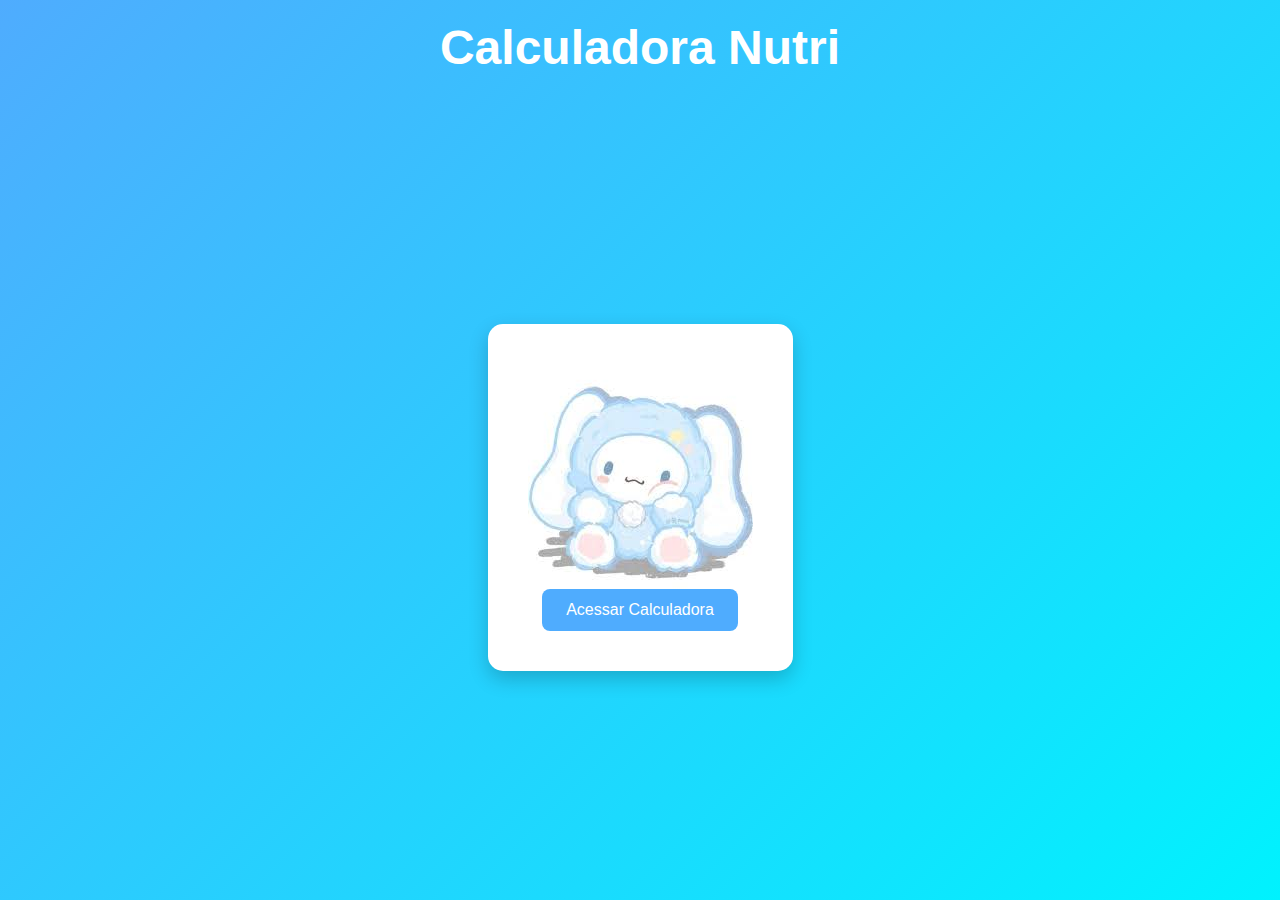
<file: index.html>
<!DOCTYPE html>
<html lang="en">
<head>
    <meta charset="UTF-8">
    <meta name="viewport" content="width=device-width, initial-scale=1.0">
    <title>Document</title>

    <link rel="stylesheet" href="ind.css">

<body>

<!--<img src="cinamon.jpeg" class="imagem-cinamoon">-->

    <header>
    <h2 id ="titulo">Calculadora Nutri</h2> <!-- titulo -->
    </header>

         <main class="container">
            
             <div class="calculadora"> <!--parte central com botao-->
                <img src="cinamon.jpeg" class="imagem-cinamoon">
                 <a href="calculadora.html" id="login">Acessar Calculadora</a>
        </div>
    </main>

</body>
</html>
</html>
</file>
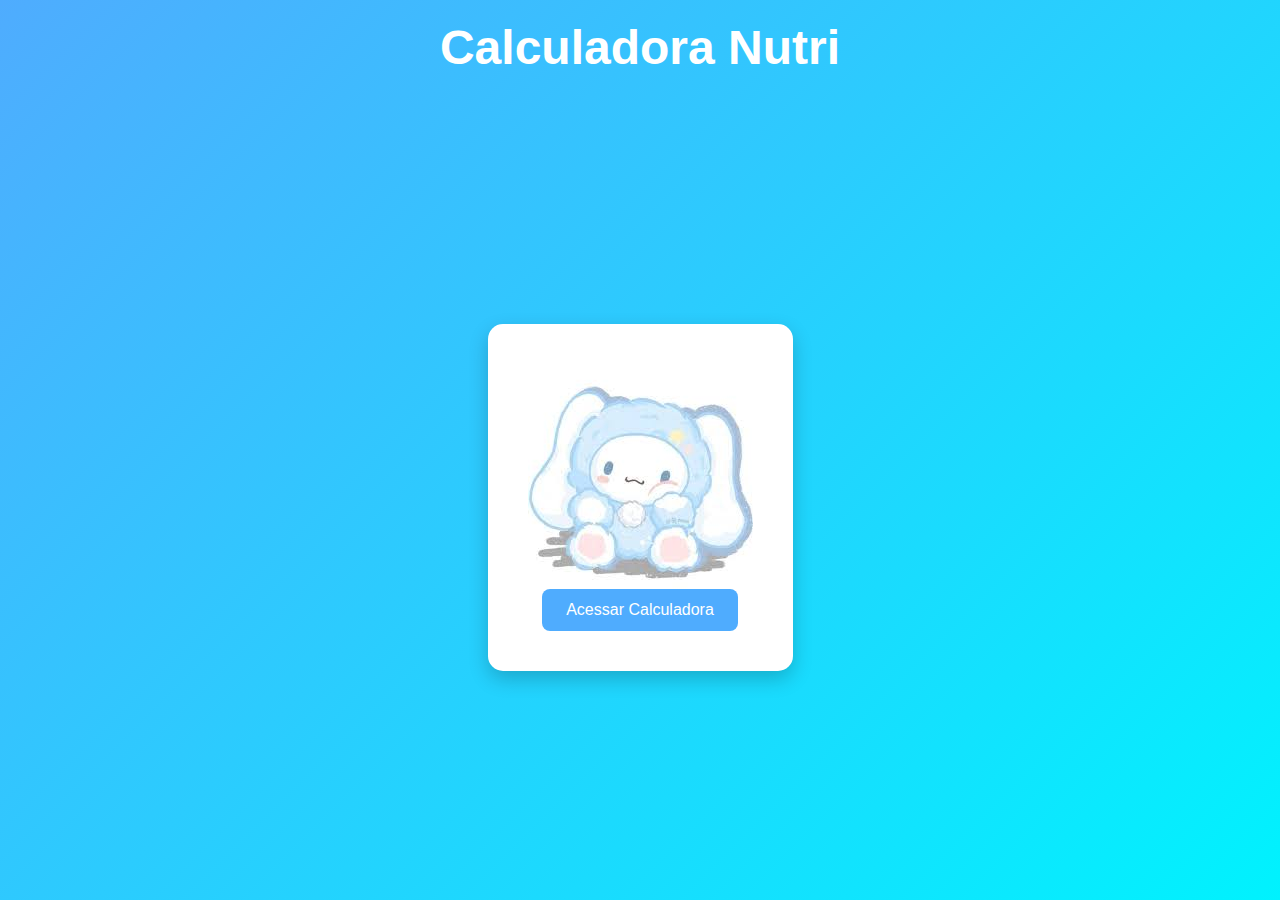
<file: Calculator/pages/index.html>
<!DOCTYPE html>
<html lang="en">
<head>
    <meta charset="UTF-8">
    <meta name="viewport" content="width=device-width, initial-scale=1.0">
    <title>Calculadora Nutri</title>

    <!-- Estilo principal -->
    <link rel="stylesheet" href="../css/ind.css">
</head>

<body>
    <header>
        <h2 id="titulo">Calculadora Nutri</h2>
    </header>

    <main class="container">
        <div class="calculadora">
            <!-- Imagem decorativa -->
            <img src="../assets/cinamon.jpeg" class="imagem-cinamoon" alt="Canela">
            
            <!-- Link para a calculadora -->
            <a href="calculadora.html" id="login">Acessar Calculadora</a>
        </div>
    </main>
</body>
</html>
</file>
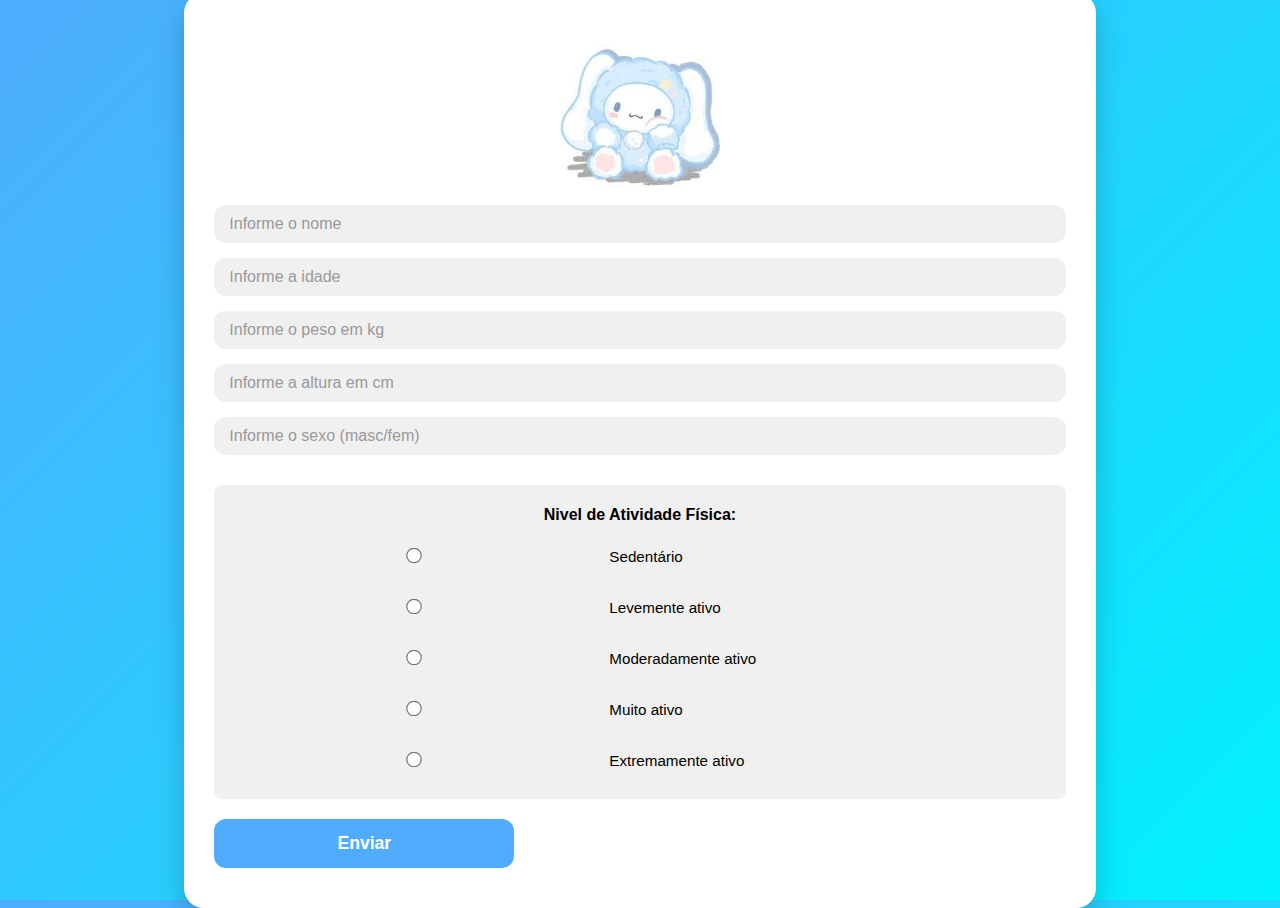
<file: calculadora.html>
<!DOCTYPE html>
<html lang="pt-BR">
<head>
    <meta charset="UTF-8" />
    <meta name="viewport" content="width=device-width, initial-scale=1.0" />
    <title>Calculadora</title>
    <link rel="stylesheet" href="calc.css" />
</head>
<body>
    <div class="container">
        <img src="cinamon.jpeg" class="imagem-cinamoon" width="160px">
        <div class="input-area">
            <div class="input-group">
                <input type="text" id="nome" placeholder="Informe o nome"> 
            </div>
            <div class="input-group">
                <input type="number" id="idade" placeholder="Informe a idade"> 
            </div>
            <div class="input-group">
                <input type="number" id="peso" placeholder="Informe o peso em kg"> 
            </div>
            <div class="input-group">
                <input type="number" id="altura" placeholder="Informe a altura em cm"> 
            </div>
            <div class="input-group">
                <input type="text" id="sexo" placeholder="Informe o sexo (masc/fem)"> 
            </div>

            <div class="atividade-container">
                <p class="atividade-titulo">Nivel de Atividade Física:</p>
            <label><input type="radio" name="atividade" value = "1.2">Sedentário</label><br>
            <label><input type="radio" name="atividade" value = "1.55">Levemente ativo</label><br>
            <label><input type="radio" name="atividade" value = "1.85">Moderadamente ativo</label><br>
            <label><input type="radio" name="atividade" value = "2.2">Muito ativo</label><br>
            <label><input type="radio" name="atividade" value = "2.4">Extremamente ativo</label><br>
        </div>
            <button type="button" onclick="cadastrar()">Enviar</button>
        </div>
    </div>

    <script src="in.js"></script>
</body>
</html>
</file>
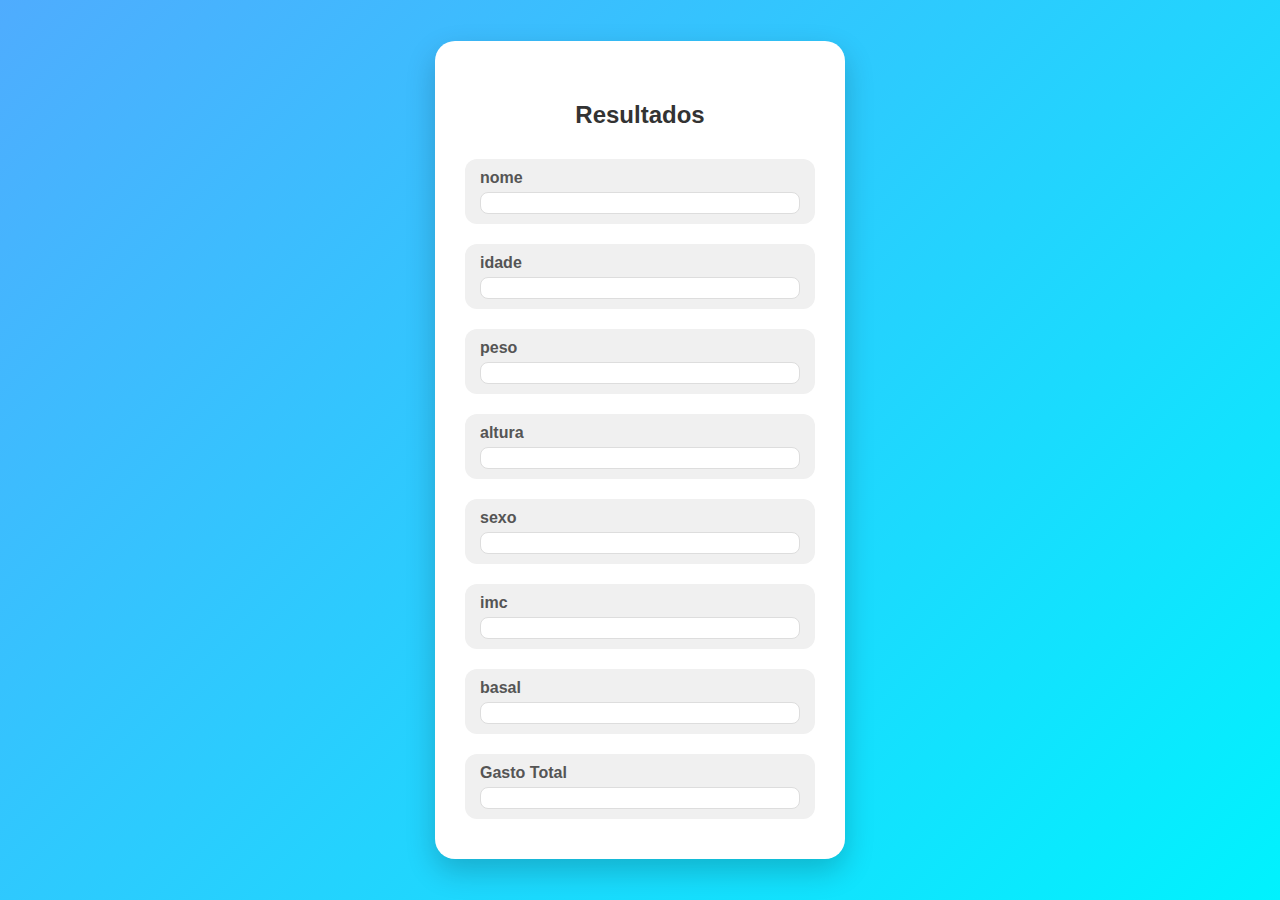
<file: resultado.html>
<!DOCTYPE html>
<html lang="en">
<head>
    <meta charset="UTF-8">
    <meta name="viewport" content="width=device-width, initial-scale=1.0">
    <title>Document</title>
    <link rel="stylesheet" href="result.css">

</head>
<body>
    
    <div class="main-result"></div>
    <!--formulario principal-->
        <div class="form-container">
        <h2>Resultados</h2>

        <div class="output-container">
                <h3>nome</h3>
                <div class="output-content" id="nome"></div>
        </div>

            <div class="output-container">
            <h3>idade</h3>
            <div class="output-content" id="idade"></div>
            </div>

                <div class="output-container">
                <h3>peso</h3>
                <div class="output-content" id="peso"></div>
                </div>

                    <div class="output-container">
                    <h3>altura</h3>
                    <div class="output-content" id="altura"></div>
                    </div>

                        <div class="output-container">
                        <h3>sexo</h3>
                        <div class="output-content" id="sexo"></div>
                        </div>

                            <div class="output-container">
                            <h3>imc</h3>
                            <div class="output-content" id="imc"></div>
                            </div>
                                <div class="output-container">
                                <h3>basal</h3>
                                <div class="output-content" id="basal"></div>
                                </div>

                                <div class="output-container">
                                <h3>Gasto Total</h3>
                                <div class="output-content" id="gastoTotal"></div>
                                </div>
    <script src="in.js"></script>
    <script src="resultado.js"></script>
  
</body>
</html>
</file>
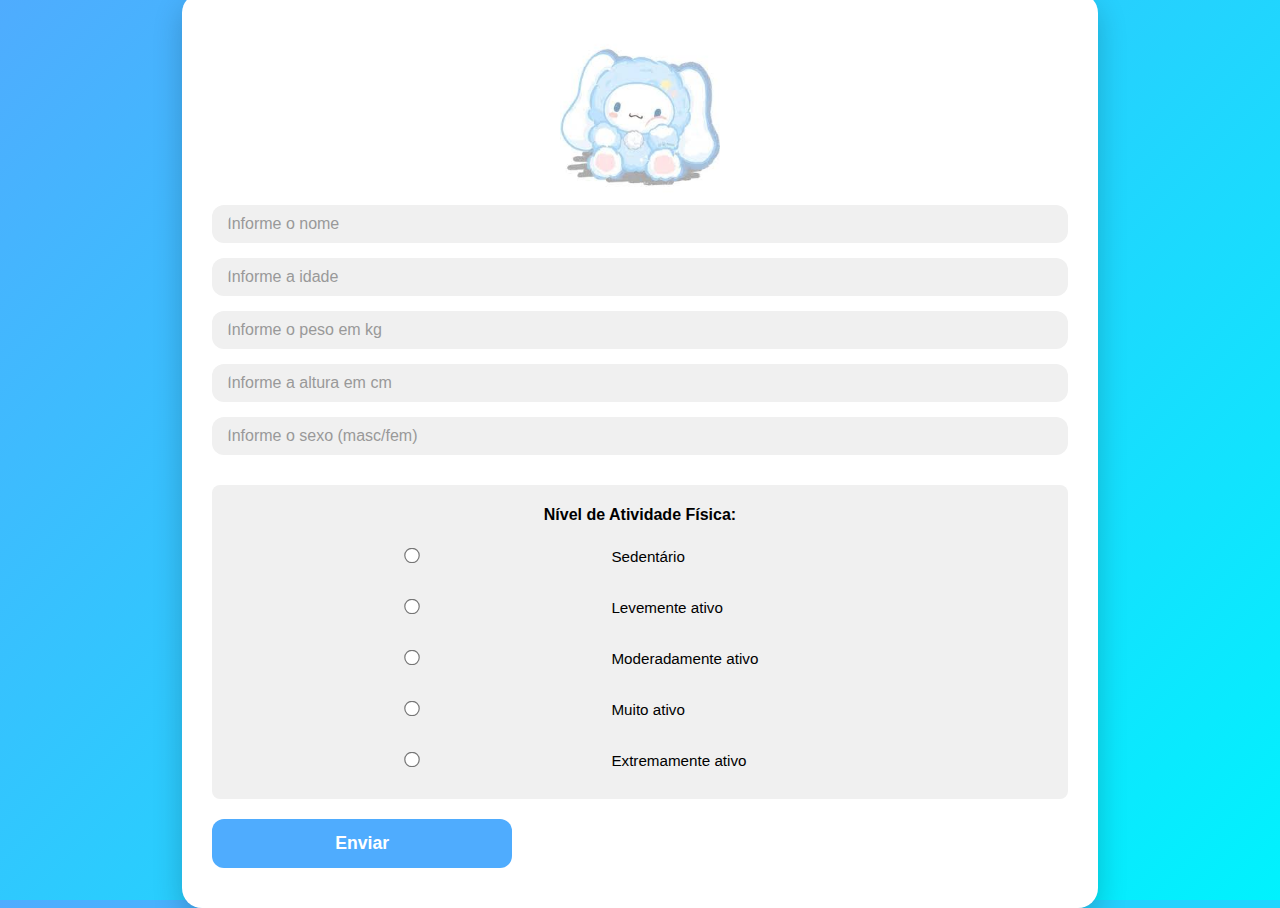
<file: Calculator/pages/calculadora.html>
<!DOCTYPE html>
<html lang="pt-BR">
<head>
    <meta charset="UTF-8" />
    <meta name="viewport" content="width=device-width, initial-scale=1.0" />
    <title>Calculadora</title>

    <!-- Estilo principal da calculadora -->
    <link rel="stylesheet" href="../css/calc.css" />
</head>
<body>
    <div class="container">
        <img src="../assets/cinamon.jpeg" class="imagem-cinamoon" width="160px" alt="Imagem decorativa">
        
        <div class="input-area">
            <div class="input-group">
                <input type="text" id="nome" placeholder="Informe o nome"> 
            </div>
            <div class="input-group">
                <input type="number" id="idade" placeholder="Informe a idade"> 
            </div>
            <div class="input-group">
                <input type="number" id="peso" placeholder="Informe o peso em kg"> 
            </div>
            <div class="input-group">
                <input type="number" id="altura" placeholder="Informe a altura em cm"> 
            </div>
            <div class="input-group">
                <input type="text" id="sexo" placeholder="Informe o sexo (masc/fem)"> 
            </div>

            <div class="atividade-container">
                <p class="atividade-titulo">Nível de Atividade Física:</p>
                <label><input type="radio" name="atividade" value="1.2"> Sedentário</label><br>
                <label><input type="radio" name="atividade" value="1.55"> Levemente ativo</label><br>
                <label><input type="radio" name="atividade" value="1.85"> Moderadamente ativo</label><br>
                <label><input type="radio" name="atividade" value="2.2"> Muito ativo</label><br>
                <label><input type="radio" name="atividade" value="2.4"> Extremamente ativo</label><br>
            </div>

            <button type="button" onclick="cadastrar()">Enviar</button>
        </div>
    </div>

    <!-- Script com a lógica da calculadora -->
    <script src="../js/in.js"></script>
</body>
</html>
</file>
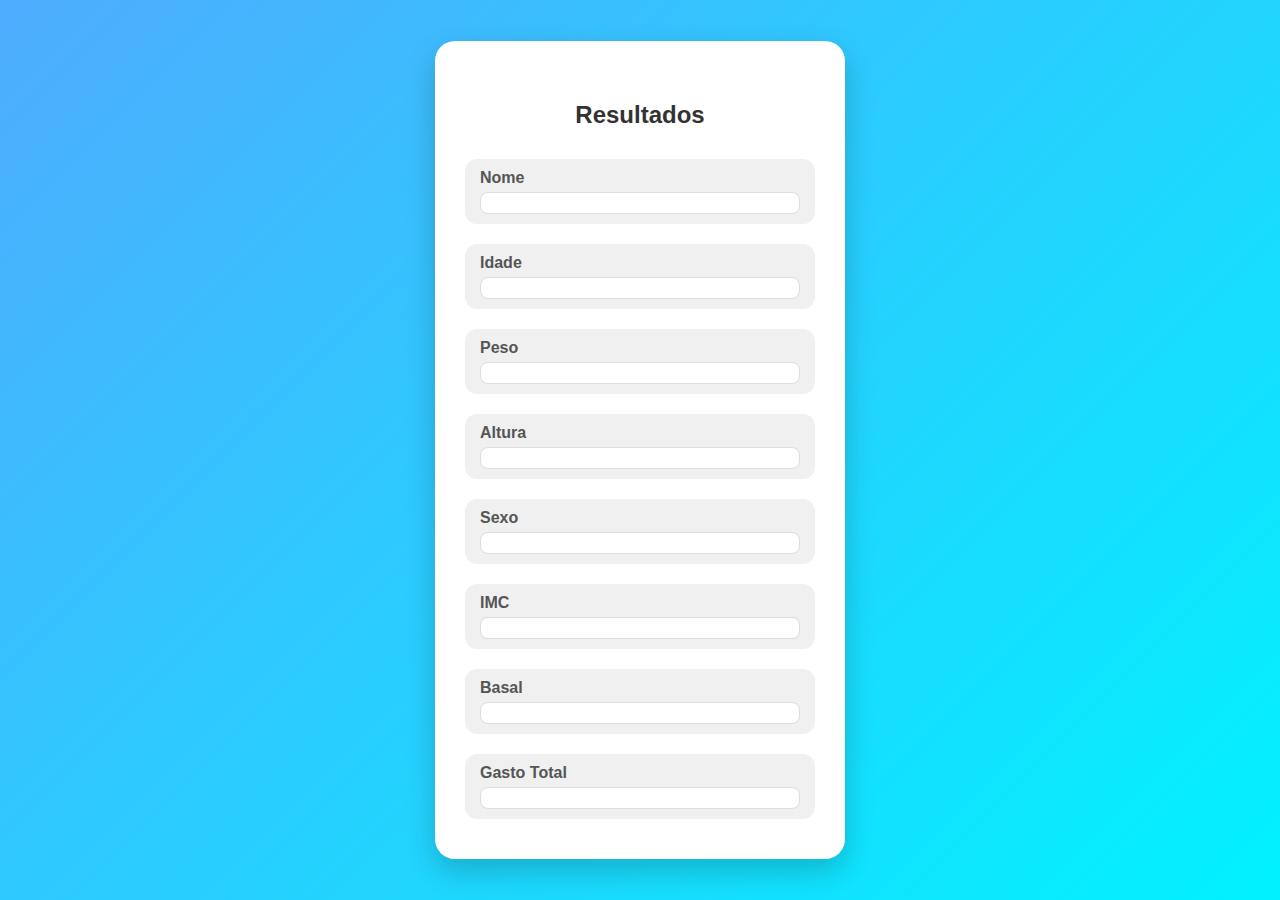
<file: Calculator/pages/resultado.html>
<!DOCTYPE html>
<html lang="pt-BR">
<head>
    <meta charset="UTF-8">
    <meta name="viewport" content="width=device-width, initial-scale=1.0">
    <title>Resultado</title>

    <!-- Estilo específico da página de resultados -->
    <link rel="stylesheet" href="../css/result.css">
</head>
<body>
    <div class="main-result">
        <div class="form-container">
            <h2>Resultados</h2>

            <div class="output-container">
                <h3>Nome</h3>
                <div class="output-content" id="nome"></div>
            </div>

            <div class="output-container">
                <h3>Idade</h3>
                <div class="output-content" id="idade"></div>
            </div>

            <div class="output-container">
                <h3>Peso</h3>
                <div class="output-content" id="peso"></div>
            </div>

            <div class="output-container">
                <h3>Altura</h3>
                <div class="output-content" id="altura"></div>
            </div>

            <div class="output-container">
                <h3>Sexo</h3>
                <div class="output-content" id="sexo"></div>
            </div>

            <div class="output-container">
                <h3>IMC</h3>
                <div class="output-content" id="imc"></div>
            </div>

            <div class="output-container">
                <h3>Basal</h3>
                <div class="output-content" id="basal"></div>
            </div>

            <div class="output-container">
                <h3>Gasto Total</h3>
                <div class="output-content" id="gastoTotal"></div>
            </div>
        </div>
    </div>

    <!-- Scripts da lógica de resultado -->
    <script src="../js/in.js"></script>
    <script src="../js/resultado.js"></script>
</body>
</html>
</file>
<file: ind.css>
body {
    margin: 0;
    padding: 0;
    font-family: 'Segoe UI', Tahoma, Geneva, Verdana, sans-serif;
    background: linear-gradient(135deg, #4facfe, #00f2fe);
    height: 100vh;
    display: flex;
    flex-direction:column;
    align-items: center;

}

header{
width: 100%;
padding: 20px 0;
text-align: center;

}

#titulo {
    font-size: 3rem;
    margin: 0;
    color: #ffffff;
}

.container{
    flex:1;
    display: flex;
    align-items:center;
    justify-content: center;
    width: 100%
}
.calculadora {
    background-color: white;
    padding: 40px;
    border-radius: 15px;
    box-shadow: 0 8px 20px rgba(0, 0, 0, 0.2);
    text-align: center;

    display:flex;
    flex-direction: column;
    align-items: center;
}

#login {
    display: inline-block;
    padding: 12px 24px;
    background-color: #4facfe;
    color: white;
    text-decoration: none;
    border-radius: 8px;
    transition: background-color 0.3s ease;
}

#login:hover {
    background-color: #00c3ff;
}

/*.imagem-cinamoon canto {
    position: absolute;
    bottom: 20px;
    right: 20px;  → Muda para left: 20px se quiser no canto esquerdo 
    width: 300px;
    height: auto;
    z-index: 10;
}*/

.imagem-dentro {
    width: 100px;
    height: auto;
    margin-bottom: 20px;
}
</file>
<file: Calculator/css/ind.css>
body {
    margin: 0;
    padding: 0;
    font-family: 'Segoe UI', Tahoma, Geneva, Verdana, sans-serif;
    background: linear-gradient(135deg, #4facfe, #00f2fe);
    height: 100vh;
    display: flex;
    flex-direction:column;
    align-items: center;

}

header{
width: 100%;
padding: 20px 0;
text-align: center;

}

#titulo {
    font-size: 3rem;
    margin: 0;
    color: #ffffff;
}

.container{
    flex:1;
    display: flex;
    align-items:center;
    justify-content: center;
    width: 100%
}
.calculadora {
    background-color: white;
    padding: 40px;
    border-radius: 15px;
    box-shadow: 0 8px 20px rgba(0, 0, 0, 0.2);
    text-align: center;

    display:flex;
    flex-direction: column;
    align-items: center;
}

#login {
    display: inline-block;
    padding: 12px 24px;
    background-color: #4facfe;
    color: white;
    text-decoration: none;
    border-radius: 8px;
    transition: background-color 0.3s ease;
}

#login:hover {
    background-color: #00c3ff;
}

/*.imagem-cinamoon canto {
    position: absolute;
    bottom: 20px;
    right: 20px;  → Muda para left: 20px se quiser no canto esquerdo 
    width: 300px;
    height: auto;
    z-index: 10;
}*/

.imagem-dentro {
    width: 100px;
    height: auto;
    margin-bottom: 20px;
}
</file>
<file: calc.css>
body {
    margin: 0;
    padding: 0;
    height: 100vh;
    background: linear-gradient(135deg, #4facfe, #00f2fe);
    font-family: 'Segoe UI', Tahoma, Geneva, Verdana, sans-serif;
    display: flex;
    justify-content: center;
    align-items: center;
}

.container {
    background: white;
    padding: 40px 30px;
    border-radius: 20px;
    box-shadow: 0 12px 30px rgba(0, 0, 0, 0.2);
    display: flex;
    flex-direction: column;
    align-items: center;
    gap: 12px;
}

input {
    width: 360px;
    padding: 14px 18px;
    margin: 10px 15px;
    border-radius: 10px;
    border: 1px;
    font-size: 1rem;
    outline: none;
    
}

input::placeholder {
    color: #999;
}

button {
    width: 300px;
    padding: 14px 0;
    margin-top: 20px;
    background-color: #4facfe;
    color: white;
    font-weight: 600;
    font-size: 1.1rem;
    border: none;
    border-radius: 12px;
    cursor: pointer;
    transition: background-color 0.3s ease;
}

button:hover {
    background-color: #00c3ff;
}

.input-group {
    background-color: #f0f0f0;
    padding: 10px 15px;
    margin-bottom: 15px;
    width: 100%;
    box-sizing: border-box;
    border-radius: 12px; /* ADICIONADO: borda arredondada */
}

.input-group:last-child {
    margin-bottom: 20px;
}

.input-group input {
    width: 100%;
    border: none;
    outline: none;
    font-size: 1rem;
    background: transparent;
    padding: 0;
    margin: 0;
}

/*daqui pra baixo vai ser só do radio de atividades*/
.atividade-container{
    background-color: #f0f0f0;
    padding:5px;
    border-radius: 8px;
    align-items: flex-start;
    width: 100%;
    box-sizing: border-box;
    font-size: 1rem;
    display:inline-block;
    flex-direction: column; /* uma opção abaixo da outra */
    gap: 3px; /* espaçamento entre opções */
    margin-top: 15px;
    
} 

.atividade-container label {
    display: block;
    align-items: flex-start;
    gap: 10px;
    font-size: 0.95rem;
    margin: 0;
    cursor:pointer;
}

.atividade-container label:hover{
    background-color: #e0e0e0; /*quando deixa o mouse em cima*/
}

.atividade-container input[type="radio"]{
    
    accent-color: #4facfe; /*cor do botao de selecao*/
    transform: scale(1.2); /*aumenta o tamanho do botao*/
}
.atividade-titulo{
    text-align: center;
    font-family: Arial, Helvetica, sans-serif;
    font-weight: 600;
    margin-bottom: 15px;
    font-size: 1rem;
}
</file>
<file: result.css>
body {
    margin: 0;
    padding: 0;
    height: 100vh;
    background: linear-gradient(135deg, #4facfe, #00f2fe);
    font-family: 'Segoe UI', Tahoma, Geneva, Verdana, sans-serif;
    display: flex;
    justify-content: center;
    align-items: center;
}

.form-container {
    background: white;
    padding: 40px 30px;
    border-radius: 20px;
    box-shadow: 0 12px 30px rgba(0, 0, 0, 0.2);
    display: flex;
    flex-direction: column;
    align-items: center;
    gap: 20px;
    width: 350px;
}

h2 {
    margin-bottom: 10px;
    color: #333;
}

.output-container {
    background-color: #f0f0f0;
    padding: 10px 15px;
    border-radius: 12px;
    width: 100%;
    box-sizing: border-box;
}

.output-container h3 {
    margin: 0 0 5px 0;
    font-size: 1rem;
    color: #555;
}

.output-content {
    background-color: #fff;
    padding: 10px;
    border-radius: 8px;
    border: 1px solid #ddd;
    color: #333;
    font-weight: 500;
}
</file>
<file: Calculator/css/calc.css>
body {
    margin: 0;
    padding: 0;
    height: 100vh;
    background: linear-gradient(135deg, #4facfe, #00f2fe);
    font-family: 'Segoe UI', Tahoma, Geneva, Verdana, sans-serif;
    display: flex;
    justify-content: center;
    align-items: center;
}

.container {
    background: white;
    padding: 40px 30px;
    border-radius: 20px;
    box-shadow: 0 12px 30px rgba(0, 0, 0, 0.2);
    display: flex;
    flex-direction: column;
    align-items: center;
    gap: 12px;
}

input {
    width: 360px;
    padding: 14px 18px;
    margin: 10px 15px;
    border-radius: 10px;
    border: 1px;
    font-size: 1rem;
    outline: none;
    
}

input::placeholder {
    color: #999;
}

button {
    width: 300px;
    padding: 14px 0;
    margin-top: 20px;
    background-color: #4facfe;
    color: white;
    font-weight: 600;
    font-size: 1.1rem;
    border: none;
    border-radius: 12px;
    cursor: pointer;
    transition: background-color 0.3s ease;
}

button:hover {
    background-color: #00c3ff;
}

.input-group {
    background-color: #f0f0f0;
    padding: 10px 15px;
    margin-bottom: 15px;
    width: 100%;
    box-sizing: border-box;
    border-radius: 12px; /* ADICIONADO: borda arredondada */
}

.input-group:last-child {
    margin-bottom: 20px;
}

.input-group input {
    width: 100%;
    border: none;
    outline: none;
    font-size: 1rem;
    background: transparent;
    padding: 0;
    margin: 0;
}

/*daqui pra baixo vai ser só do radio de atividades*/
.atividade-container{
    background-color: #f0f0f0;
    padding:5px;
    border-radius: 8px;
    align-items: flex-start;
    width: 100%;
    box-sizing: border-box;
    font-size: 1rem;
    display:inline-block;
    flex-direction: column; /* uma opção abaixo da outra */
    gap: 3px; /* espaçamento entre opções */
    margin-top: 15px;
    
} 

.atividade-container label {
    display: block;
    align-items: flex-start;
    gap: 10px;
    font-size: 0.95rem;
    margin: 0;
    cursor:pointer;
}

.atividade-container label:hover{
    background-color: #e0e0e0; /*quando deixa o mouse em cima*/
}

.atividade-container input[type="radio"]{
    
    accent-color: #4facfe; /*cor do botao de selecao*/
    transform: scale(1.2); /*aumenta o tamanho do botao*/
}
.atividade-titulo{
    text-align: center;
    font-family: Arial, Helvetica, sans-serif;
    font-weight: 600;
    margin-bottom: 15px;
    font-size: 1rem;
}
</file>
<file: Calculator/css/result.css>
body {
    margin: 0;
    padding: 0;
    height: 100vh;
    background: linear-gradient(135deg, #4facfe, #00f2fe);
    font-family: 'Segoe UI', Tahoma, Geneva, Verdana, sans-serif;
    display: flex;
    justify-content: center;
    align-items: center;
}

.form-container {
    background: white;
    padding: 40px 30px;
    border-radius: 20px;
    box-shadow: 0 12px 30px rgba(0, 0, 0, 0.2);
    display: flex;
    flex-direction: column;
    align-items: center;
    gap: 20px;
    width: 350px;
}

h2 {
    margin-bottom: 10px;
    color: #333;
}

.output-container {
    background-color: #f0f0f0;
    padding: 10px 15px;
    border-radius: 12px;
    width: 100%;
    box-sizing: border-box;
}

.output-container h3 {
    margin: 0 0 5px 0;
    font-size: 1rem;
    color: #555;
}

.output-content {
    background-color: #fff;
    padding: 10px;
    border-radius: 8px;
    border: 1px solid #ddd;
    color: #333;
    font-weight: 500;
}
</file>
